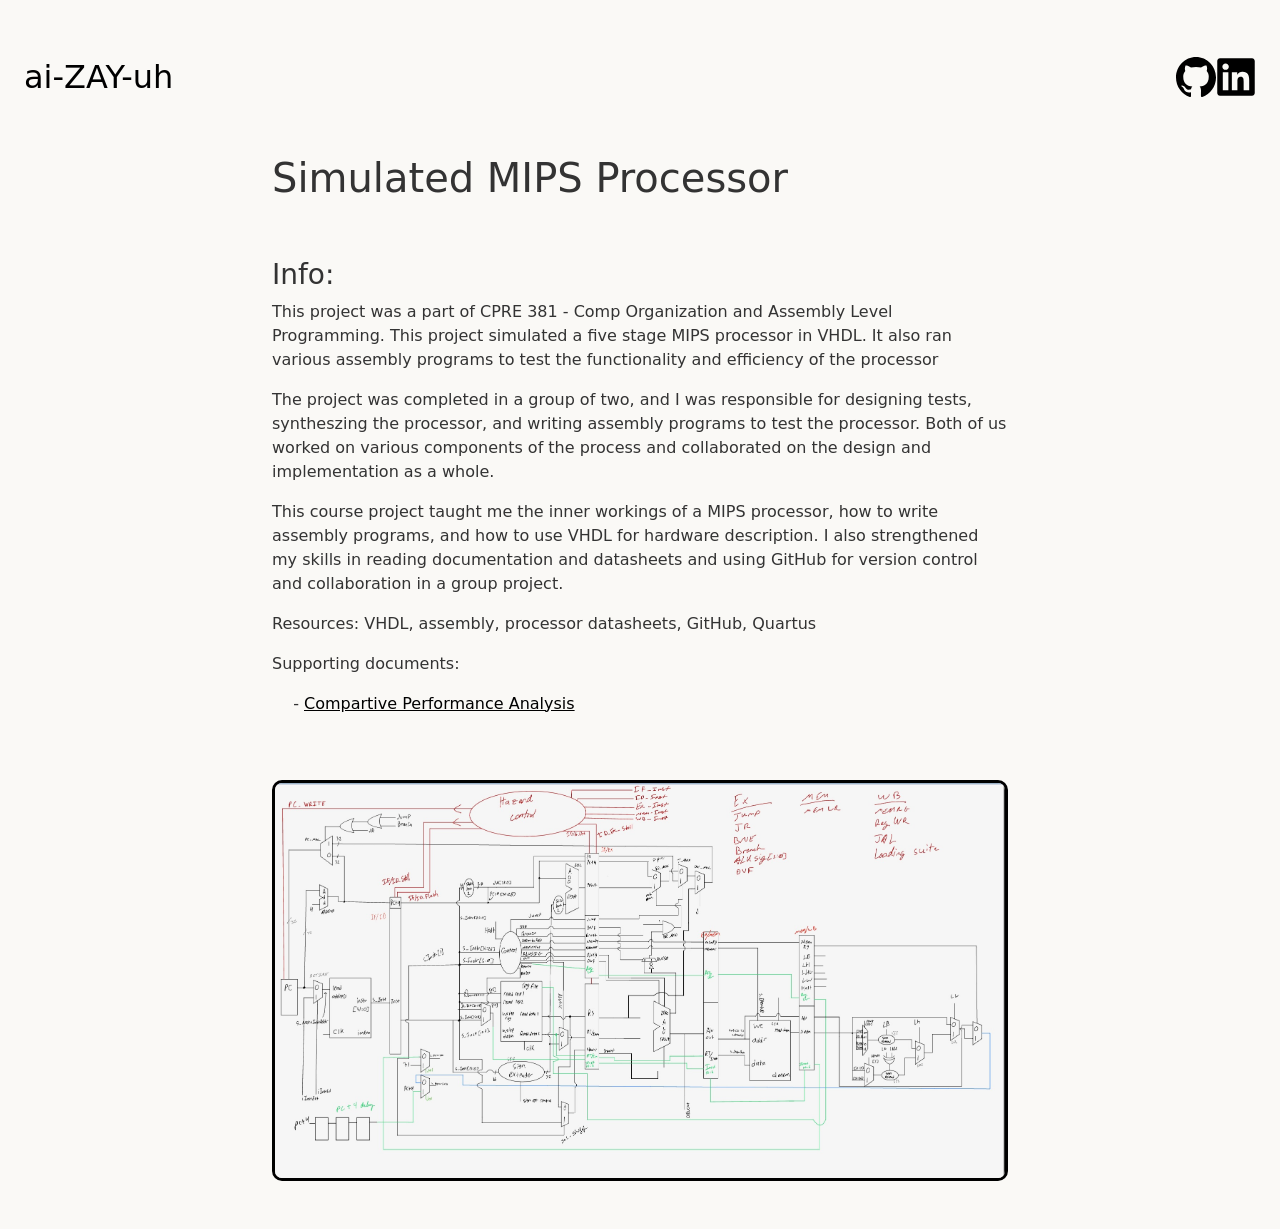
<file: pages/project2.html>
<!doctype html>
<html lang="en">
  <head>
    <meta charset="UTF-8" />
    <meta name="viewport" content="width=device-width, initial-scale=1.0" />
    <title>Cybot</title>
    <link
      rel="stylesheet"
      href="https://cdn.jsdelivr.net/npm/bootstrap@5.3.3/dist/css/bootstrap.min.css"
    />
    <link rel="stylesheet" href="../css/projectpage.css" />
    <link rel="icon" type="image/x-icon" href="../assests/8bitme.png" />
  </head>
  <body>
    <nav class="navbar p-4 sticky-top py-5">
      <a class="navbar-brand fs-2" href="../index.html">ai-ZAY-uh</a>
      <ul class="nav nav-pills">
        <li class="nav-item">
          <a
            href="https://github.com/isaiahaldiano"
            target="_blank"
            rel="noopener noreferrer"
          >
            <img
              src="../assests/github.svg"
              data-light="../assests/github.svg"
              data-dark="../assests/githubwhite.svg"
              alt="GitHub"
              width="40"
              height="40"
              id="github"
            />
          </a>
        </li>
        <li>
          <a
            href="https://www.linkedin.com/in/isaiah-aldiano/"
            target="_blank"
            rel="noopener noreferrer"
          >
            <img
              src="../assests/linkedin.svg"
              data-light="../assests/linkedin.svg"
              data-dark="../assests/linkedinwhite.svg"
              alt="LinkedIn"
              width="40"
              height="40"
              id="linkedin"
            />
          </a>
        </li>
      </ul>
    </nav>
    <div class="container padding-top-5">
      <div class="row justify-content-center">
        <div class="col-lg-8">
          <h1>Simulated MIPS Processor</h1>
        </div>
      </div>
    </div>

    <div class="container py-5">
      <div class="row justify-content-center">
        <div class="col-lg-8">
          <h3>Info:</h3>
          <p>
            This project was a part of CPRE 381 - Comp Organization and Assembly
            Level Programming. This project simulated a five stage MIPS
            processor in VHDL. It also ran various assembly programs to test the
            functionality and efficiency of the processor
          </p>
          <p>
            The project was completed in a group of two, and I was responsible
            for designing tests, syntheszing the processor, and writing assembly
            programs to test the processor. Both of us worked on various
            components of the process and collaborated on the design and
            implementation as a whole.
          </p>
          <p>
            This course project taught me the inner workings of a MIPS
            processor, how to write assembly programs, and how to use VHDL for
            hardware description. I also strengthened my skills in reading
            documentation and datasheets and using GitHub for version control
            and collaboration in a group project.
          </p>
          <p>
            Resources: VHDL, assembly, processor datasheets, GitHub, Quartus
          </p>
          <p>Supporting documents:</p>
          <ul>
            <li>
              <a href="../files/Project 3 Report.pdf">
                Compartive Performance Analysis
              </a>
            </li>
          </ul>
        </div>
      </div>
    </div>

    <div class="container pb-5">
      <div class="row justify-content-center">
        <div class="col-lg-8">
          <img
            src="../assests/5stageprocessor.jpeg"
            alt="MIPS Processor Simulation Output"
            class="projectpics img-fluid w-100 d-block"
          />
        </div>
      </div>
    </div>

    <script src="https://cdn.jsdelivr.net/npm/bootstrap@5.3.3/dist/js/bootstrap.bundle.min.js"></script>
    <script src="../javascript/darkmode.js"></script>
  </body>
</html>
</file>
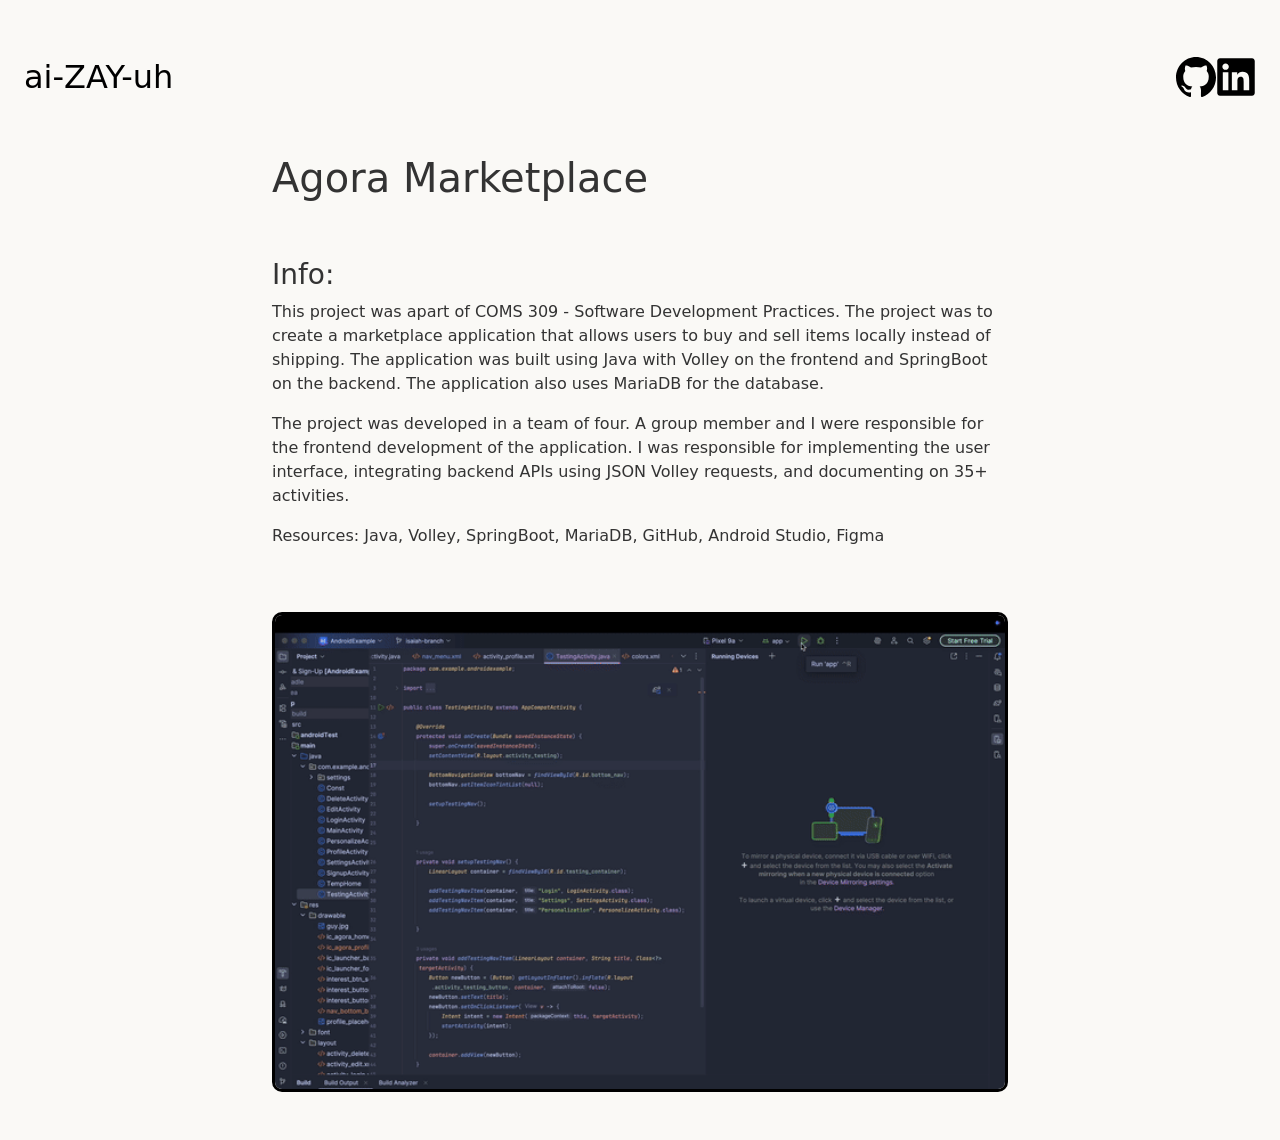
<file: pages/project3.html>
<!doctype html>
<html lang="en">
  <head>
    <meta charset="UTF-8" />
    <meta name="viewport" content="width=device-width, initial-scale=1.0" />
    <title>Agora Marketplace</title>
    <link
      rel="stylesheet"
      href="https://cdn.jsdelivr.net/npm/bootstrap@5.3.3/dist/css/bootstrap.min.css"
    />
    <link rel="stylesheet" href="../css/projectpage.css" />
    <link rel="icon" type="image/x-icon" href="../assests/8bitme.png" />
  </head>
  <body>
    <nav class="navbar p-4 sticky-top py-5">
      <a class="navbar-brand fs-2" href="../index.html">ai-ZAY-uh</a>
      <ul class="nav nav-pills">
        <li class="nav-item">
          <a
            href="https://github.com/isaiah-aldiano"
            target="_blank"
            rel="noopener noreferrer"
          >
            <img
              src="../assests/github.svg"
              data-light="../assests/github.svg"
              data-dark="../assests/githubwhite.svg"
              alt="GitHub"
              width="40"
              height="40"
              id="github"
            />
          </a>
        </li>
        <li>
          <a
            href="https://www.linkedin.com/in/isaiahaldiano/"
            target="_blank"
            rel="noopener noreferrer"
          >
            <img
              src="../assests/linkedin.svg"
              data-light="../assests/linkedin.svg"
              data-dark="../assests/linkedinwhite.svg"
              alt="LinkedIn"
              width="40"
              height="40"
              id="linkedin"
            />
          </a>
        </li>
      </ul>
    </nav>
    <div class="container padding-top-5">
      <div class="row justify-content-center">
        <div class="col-lg-8">
          <h1>Agora Marketplace</h1>
        </div>
      </div>
    </div>

    <div class="container py-5">
      <div class="row justify-content-center">
        <div class="col-lg-8">
          <h3>Info:</h3>
          <p>
            This project was apart of COMS 309 - Software Development Practices.
            The project was to create a marketplace application that allows
            users to buy and sell items locally instead of shipping. The
            application was built using Java with Volley on the frontend and
            SpringBoot on the backend. The application also uses MariaDB for the
            database.
          </p>
          <p>
            The project was developed in a team of four. A group member and I
            were responsible for the frontend development of the application. I
            was responsible for implementing the user interface, integrating
            backend APIs using JSON Volley requests, and documenting on 35+
            activities.
          </p>
          <p>
            Resources: Java, Volley, SpringBoot, MariaDB, GitHub, Android
            Studio, Figma
          </p>
        </div>
      </div>
    </div>

    <div class="container pb-5">
      <div class="row justify-content-center">
        <div class="col-lg-8">
          <img
            src="../assests/309agora.gif"
            alt="running application in Android Studio"
            class="projectpics img-fluid w-100 d-block"
          />
        </div>
      </div>
    </div>

    <script src="https://cdn.jsdelivr.net/npm/bootstrap@5.3.3/dist/js/bootstrap.bundle.min.js"></script>
    <script src="../javascript/darkmode.js"></script>
  </body>
</html>
</file>
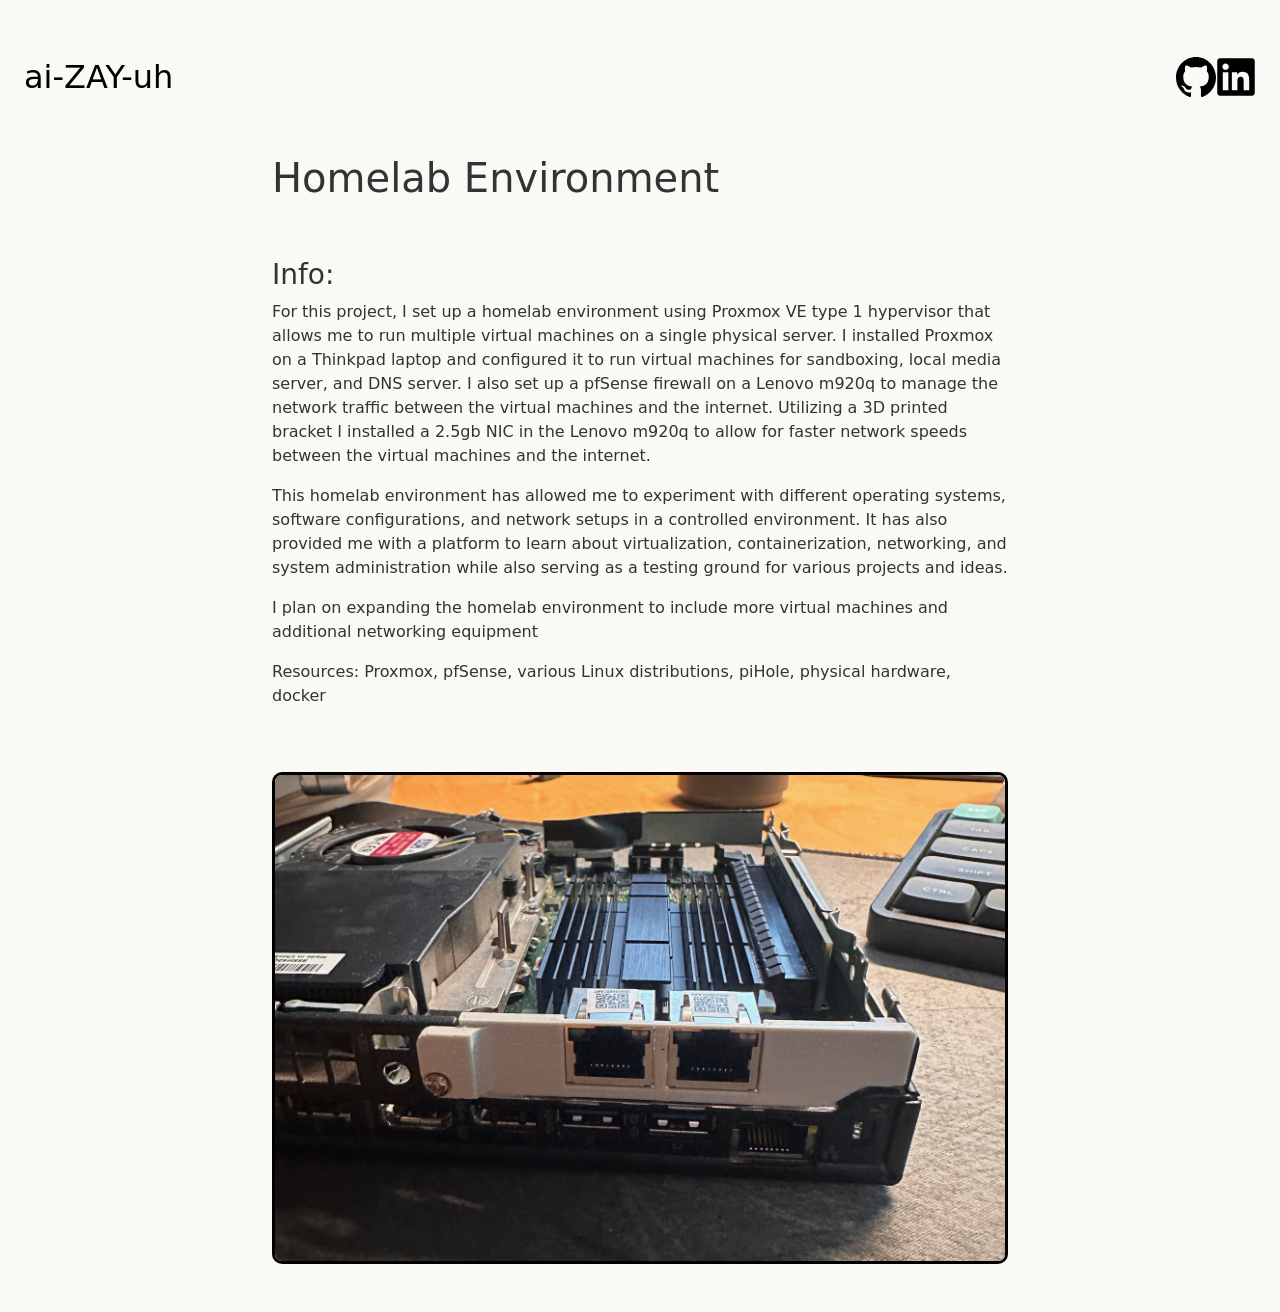
<file: pages/project4.html>
<!doctype html>
<html lang="en">
  <head>
    <meta charset="UTF-8" />
    <meta name="viewport" content="width=device-width, initial-scale=1.0" />
    <title>Homelab</title>
    <link
      rel="stylesheet"
      href="https://cdn.jsdelivr.net/npm/bootstrap@5.3.3/dist/css/bootstrap.min.css"
    />
    <link rel="stylesheet" href="../css/projectpage.css" />
    <link rel="icon" type="image/x-icon" href="../assests/8bitme.png" />
  </head>
  <body>
    <nav class="navbar p-4 sticky-top py-5">
      <a class="navbar-brand fs-2" href="../index.html">ai-ZAY-uh</a>
      <ul class="nav nav-pills">
        <li class="nav-item">
          <a
            href="https://github.com/isaiah-aldiano"
            target="_blank"
            rel="noopener noreferrer"
          >
            <img
              src="../assests/github.svg"
              data-light="../assests/github.svg"
              data-dark="../assests/githubwhite.svg"
              alt="GitHub"
              width="40"
              height="40"
              id="github"
            />
          </a>
        </li>
        <li>
          <a
            href="https://www.linkedin.com/in/isaiahaldiano/"
            target="_blank"
            rel="noopener noreferrer"
          >
            <img
              src="../assests/linkedin.svg"
              data-light="../assests/linkedin.svg"
              data-dark="../assests/linkedinwhite.svg"
              alt="LinkedIn"
              width="40"
              height="40"
              id="linkedin"
            />
          </a>
        </li>
      </ul>
    </nav>
    <div class="container padding-top-5">
      <div class="row justify-content-center">
        <div class="col-lg-8">
          <h1>Homelab Environment</h1>
        </div>
      </div>
    </div>

    <div class="container py-5">
      <div class="row justify-content-center">
        <div class="col-lg-8">
          <h3>Info:</h3>
          <p>
            For this project, I set up a homelab environment using Proxmox VE
            type 1 hypervisor that allows me to run multiple virtual machines on
            a single physical server. I installed Proxmox on a Thinkpad laptop
            and configured it to run virtual machines for sandboxing, local
            media server, and DNS server. I also set up a pfSense firewall on a
            Lenovo m920q to manage the network traffic between the virtual
            machines and the internet. Utilizing a 3D printed bracket I
            installed a 2.5gb NIC in the Lenovo m920q to allow for faster
            network speeds between the virtual machines and the internet.
          </p>
          <p>
            This homelab environment has allowed me to experiment with different
            operating systems, software configurations, and network setups in a
            controlled environment. It has also provided me with a platform to
            learn about virtualization, containerization, networking, and system
            administration while also serving as a testing ground for various
            projects and ideas.
          </p>
          <p>
            I plan on expanding the homelab environment to include more virtual
            machines and additional networking equipment
          </p>

          <p>
            Resources: Proxmox, pfSense, various Linux distributions, piHole,
            physical hardware, docker
          </p>
        </div>
      </div>
    </div>

    <div class="container pb-5">
      <div class="row justify-content-center">
        <div class="col-lg-8">
          <img
            src="../assests/firewall.jpeg"
            alt="Lenovo mini pc and 3D printed bracket"
            class="projectpics img-fluid w-100 d-block"
          />
        </div>
      </div>
    </div>

    <script src="https://cdn.jsdelivr.net/npm/bootstrap@5.3.3/dist/js/bootstrap.bundle.min.js"></script>
    <script src="../javascript/darkmode.js"></script>
  </body>
</html>
</file>
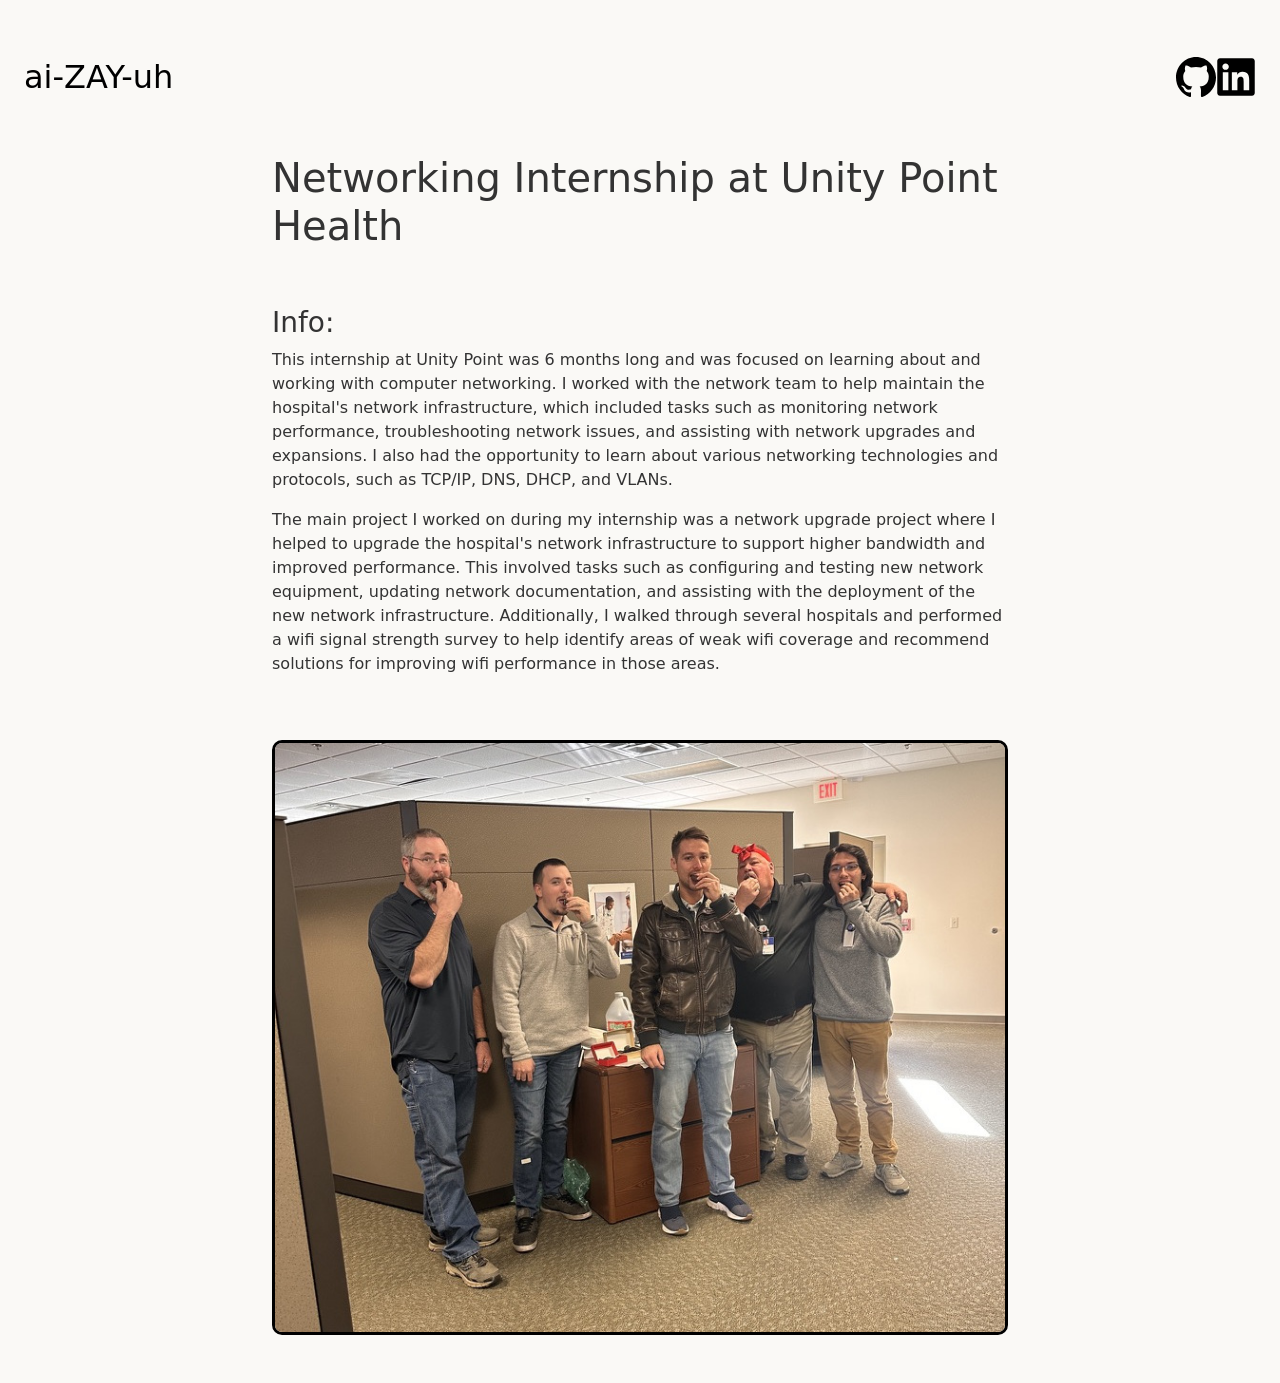
<file: pages/workexperience.html>
<!doctype html>
<html lang="en">
  <head>
    <meta charset="UTF-8" />
    <meta name="viewport" content="width=device-width, initial-scale=1.0" />
    <title>Network Intern</title>
    <link
      rel="stylesheet"
      href="https://cdn.jsdelivr.net/npm/bootstrap@5.3.3/dist/css/bootstrap.min.css"
    />
    <link rel="stylesheet" href="../css/projectpage.css" />
    <link rel="icon" type="image/x-icon" href="../assests/8bitme.png" />
  </head>
  <body>
    <nav class="navbar p-4 sticky-top py-5">
      <a class="navbar-brand fs-2" href="../index.html">ai-ZAY-uh</a>
      <ul class="nav nav-pills">
        <li class="nav-item">
          <a
            href="https://github.com/isaiah-aldiano"
            target="_blank"
            rel="noopener noreferrer"
          >
            <img
              src="../assests/github.svg"
              data-light="../assests/github.svg"
              data-dark="../assests/githubwhite.svg"
              alt="GitHub"
              width="40"
              height="40"
              id="github"
            />
          </a>
        </li>
        <li>
          <a
            href="https://www.linkedin.com/in/isaiahaldiano/"
            target="_blank"
            rel="noopener noreferrer"
          >
            <img
              src="../assests/linkedin.svg"
              data-light="../assests/linkedin.svg"
              data-dark="../assests/linkedinwhite.svg"
              alt="LinkedIn"
              width="40"
              height="40"
              id="linkedin"
            />
          </a>
        </li>
      </ul>
    </nav>
    <div class="container padding-top-5">
      <div class="row justify-content-center">
        <div class="col-lg-8">
          <h1>Networking Internship at Unity Point Health</h1>
        </div>
      </div>
    </div>

    <div class="container py-5">
      <div class="row justify-content-center">
        <div class="col-lg-8">
          <h3>Info:</h3>
          <p>
            This internship at Unity Point was 6 months long and was focused on
            learning about and working with computer networking. I worked with
            the network team to help maintain the hospital's network
            infrastructure, which included tasks such as monitoring network
            performance, troubleshooting network issues, and assisting with
            network upgrades and expansions. I also had the opportunity to learn
            about various networking technologies and protocols, such as TCP/IP,
            DNS, DHCP, and VLANs.
          </p>
          <p>
            The main project I worked on during my internship was a network
            upgrade project where I helped to upgrade the hospital's network
            infrastructure to support higher bandwidth and improved performance.
            This involved tasks such as configuring and testing new network
            equipment, updating network documentation, and assisting with the
            deployment of the new network infrastructure. Additionally, I walked
            through several hospitals and performed a wifi signal strength
            survey to help identify areas of weak wifi coverage and recommend
            solutions for improving wifi performance in those areas.
          </p>
        </div>
      </div>
    </div>

    <div class="container pb-5">
      <div class="row justify-content-center">
        <div class="col-lg-8">
          <img
            src="../assests/workdudes.jpeg"
            alt="network team at Unity Point Health"
            class="projectpics img-fluid w-100 d-block"
          />
        </div>
      </div>
    </div>

    <script src="https://cdn.jsdelivr.net/npm/bootstrap@5.3.3/dist/js/bootstrap.bundle.min.js"></script>
    <script src="../javascript/darkmode.js"></script>
  </body>
</html>
</file>
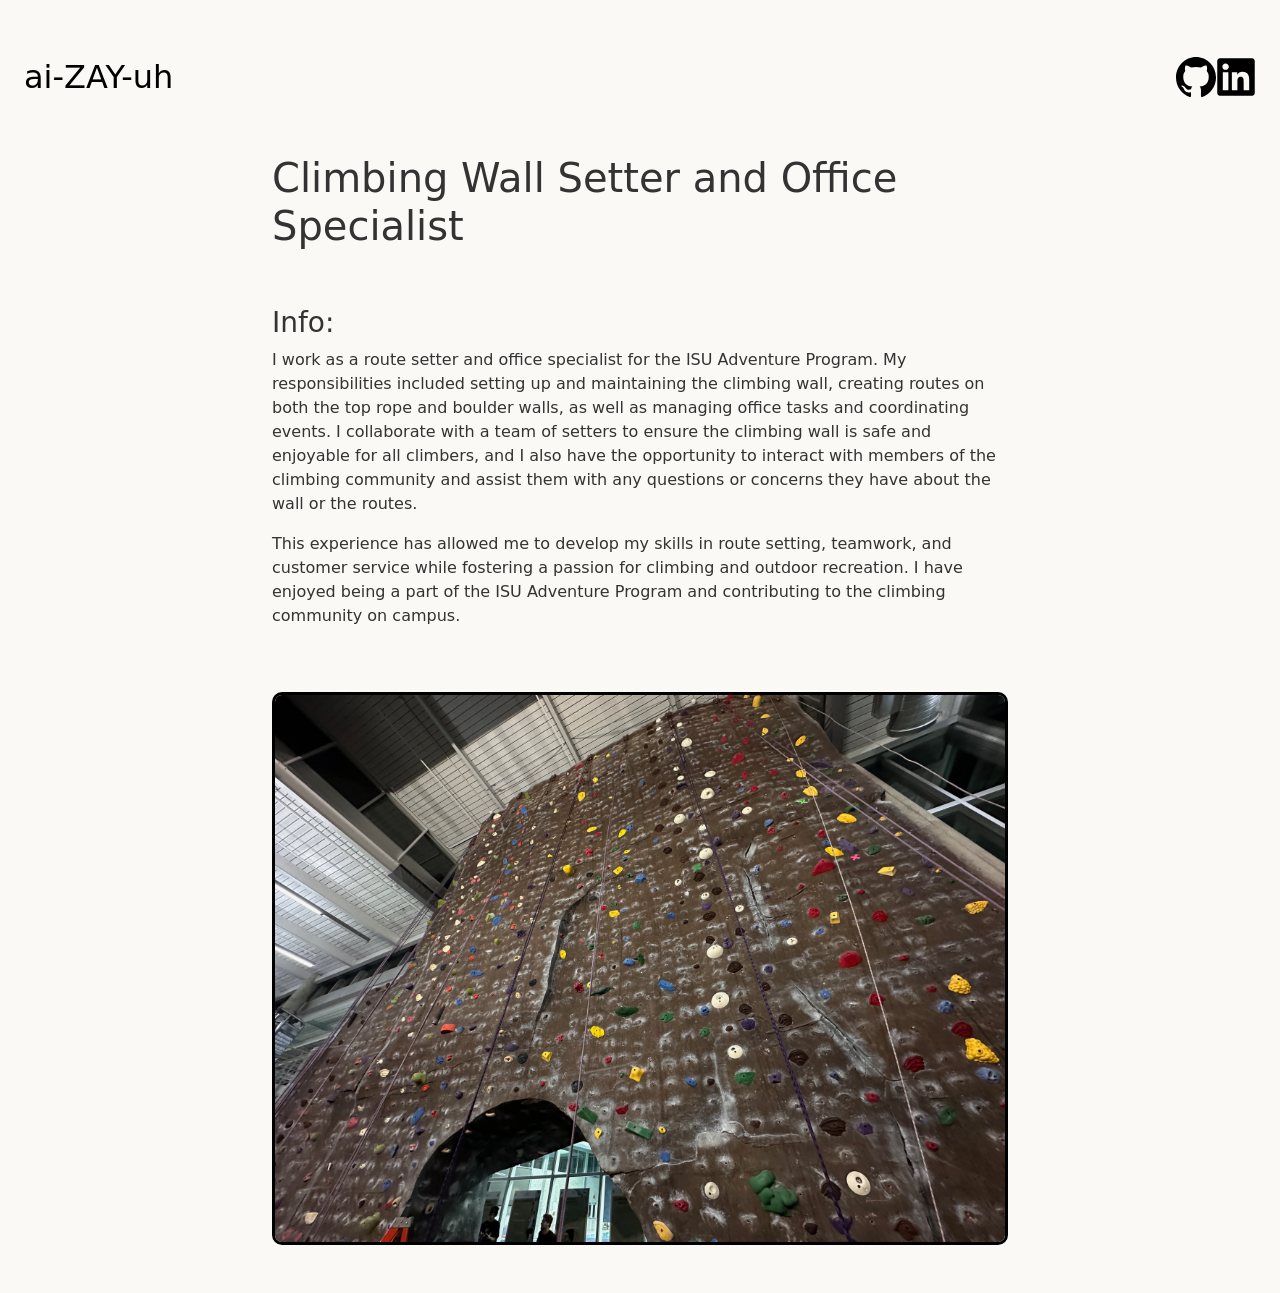
<file: pages/workexperience2.html>
<!doctype html>
<html lang="en">
  <head>
    <meta charset="UTF-8" />
    <meta name="viewport" content="width=device-width, initial-scale=1.0" />
    <title>Adventure Program</title>
    <link
      rel="stylesheet"
      href="https://cdn.jsdelivr.net/npm/bootstrap@5.3.3/dist/css/bootstrap.min.css"
    />
    <link rel="stylesheet" href="../css/projectpage.css" />
    <link rel="icon" type="image/x-icon" href="../assests/8bitme.png" />
  </head>
  <body>
    <nav class="navbar p-4 sticky-top py-5">
      <a class="navbar-brand fs-2" href="../index.html">ai-ZAY-uh</a>
      <ul class="nav nav-pills">
        <li class="nav-item">
          <a
            href="https://github.com/isaiah-aldiano"
            target="_blank"
            rel="noopener noreferrer"
          >
            <img
              src="../assests/github.svg"
              data-light="../assests/github.svg"
              data-dark="../assests/githubwhite.svg"
              alt="GitHub"
              width="40"
              height="40"
              id="github"
            />
          </a>
        </li>
        <li>
          <a
            href="https://www.linkedin.com/in/isaiahaldiano/"
            target="_blank"
            rel="noopener noreferrer"
          >
            <img
              src="../assests/linkedin.svg"
              data-light="../assests/linkedin.svg"
              data-dark="../assests/linkedinwhite.svg"
              alt="LinkedIn"
              width="40"
              height="40"
              id="linkedin"
            />
          </a>
        </li>
      </ul>
    </nav>
    <div class="container padding-top-5">
      <div class="row justify-content-center">
        <div class="col-lg-8">
          <h1>Climbing Wall Setter and Office Specialist</h1>
        </div>
      </div>
    </div>

    <div class="container py-5">
      <div class="row justify-content-center">
        <div class="col-lg-8">
          <h3>Info:</h3>
          <p>
            I work as a route setter and office specialist for the ISU Adventure
            Program. My responsibilities included setting up and maintaining the
            climbing wall, creating routes on both the top rope and boulder
            walls, as well as managing office tasks and coordinating events. I
            collaborate with a team of setters to ensure the climbing wall is
            safe and enjoyable for all climbers, and I also have the opportunity
            to interact with members of the climbing community and assist them
            with any questions or concerns they have about the wall or the
            routes.
          </p>
          <p>
            This experience has allowed me to develop my skills in route
            setting, teamwork, and customer service while fostering a passion
            for climbing and outdoor recreation. I have enjoyed being a part of
            the ISU Adventure Program and contributing to the climbing community
            on campus.
          </p>
        </div>
      </div>
    </div>

    <div class="container pb-5">
      <div class="row justify-content-center">
        <div class="col-lg-8">
          <img
            src="../assests/climbingwall.jpeg"
            alt="climbing wall at state gym"
            class="projectpics img-fluid w-100 d-block"
          />
        </div>
      </div>
    </div>

    <script src="https://cdn.jsdelivr.net/npm/bootstrap@5.3.3/dist/js/bootstrap.bundle.min.js"></script>
    <script src="../javascript/darkmode.js"></script>
  </body>
</html>
</file>
<file: css/projectpage.css>
.theme-light {
  background-color: #faf9f6;
  color: #333;
}

.theme-dark {
  background-color: #768692;
  color: #fff;
}

.projectpics {
  border: 3px solid black;
  border-radius: 10px;
}

ul {
  list-style-type: "- ";
}

.theme-dark a {
  color: white;
}

.theme-light a {
  color: black;
}
</file>
